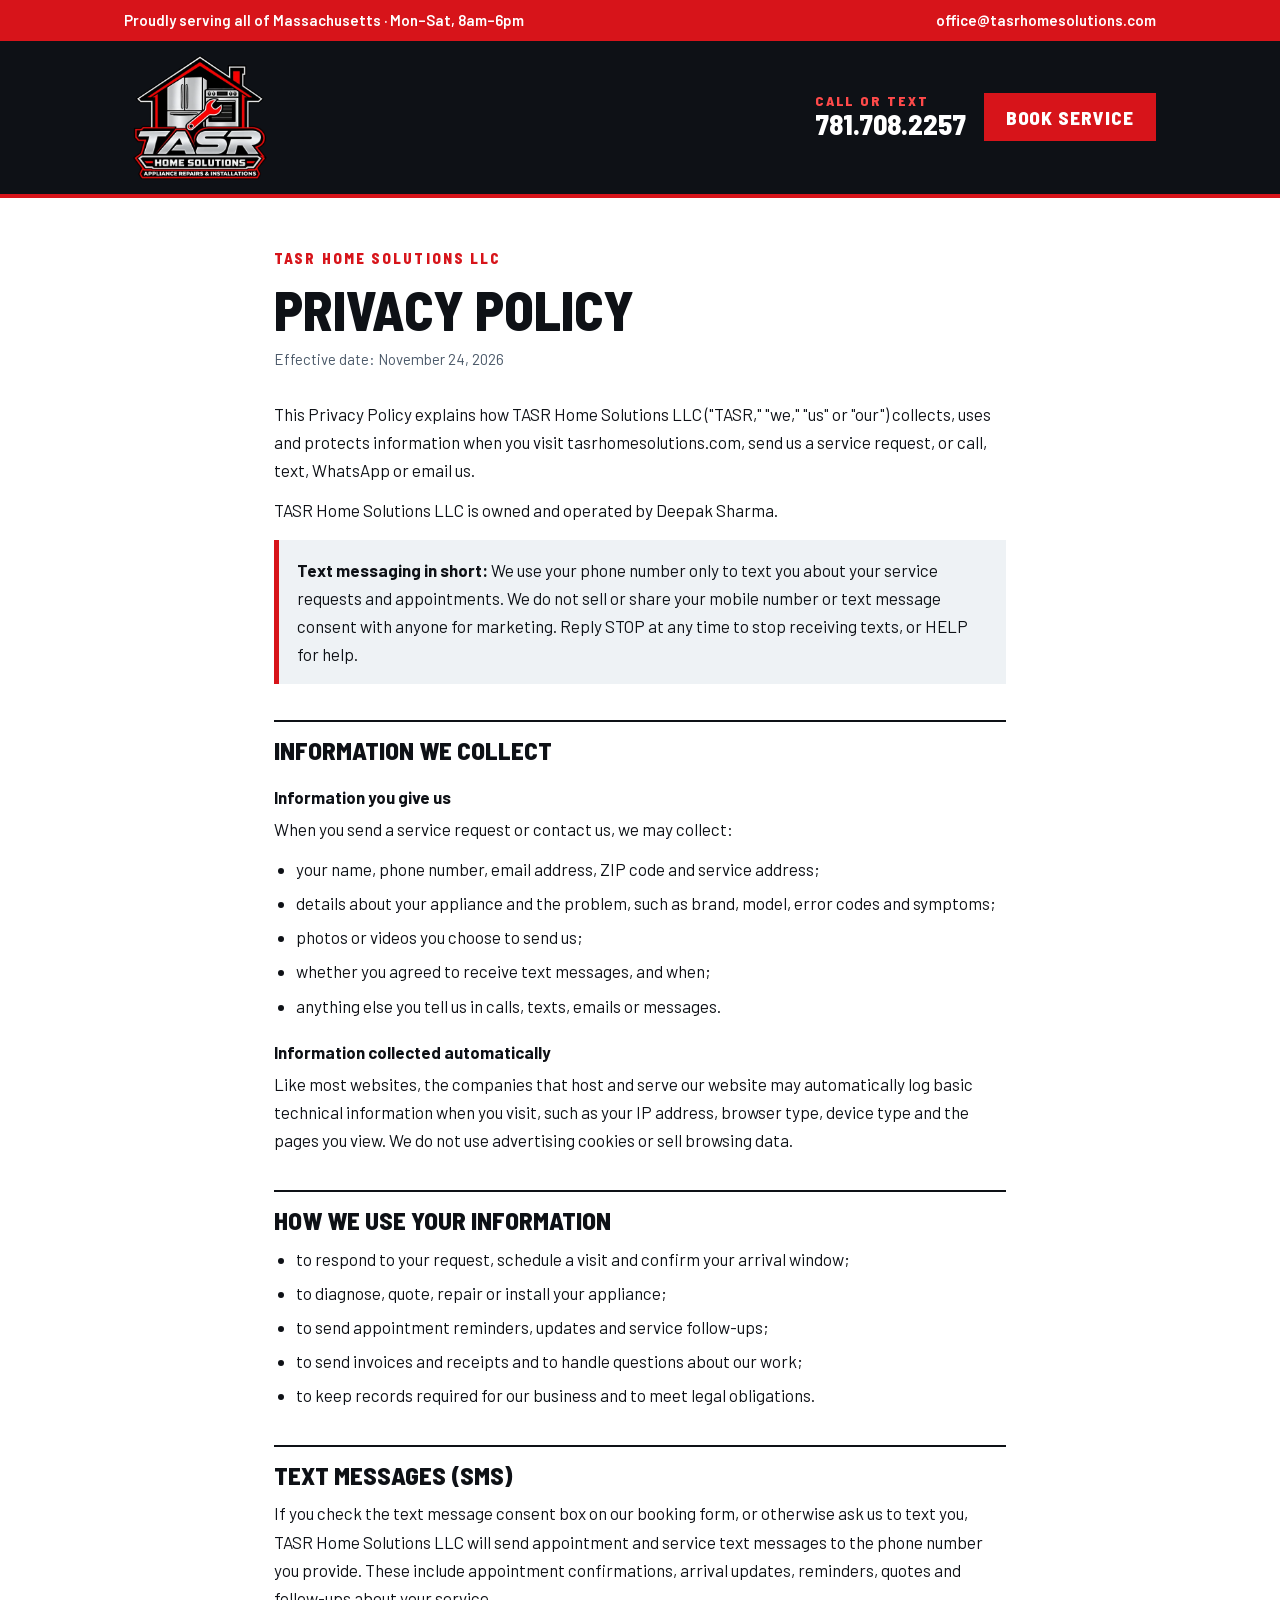
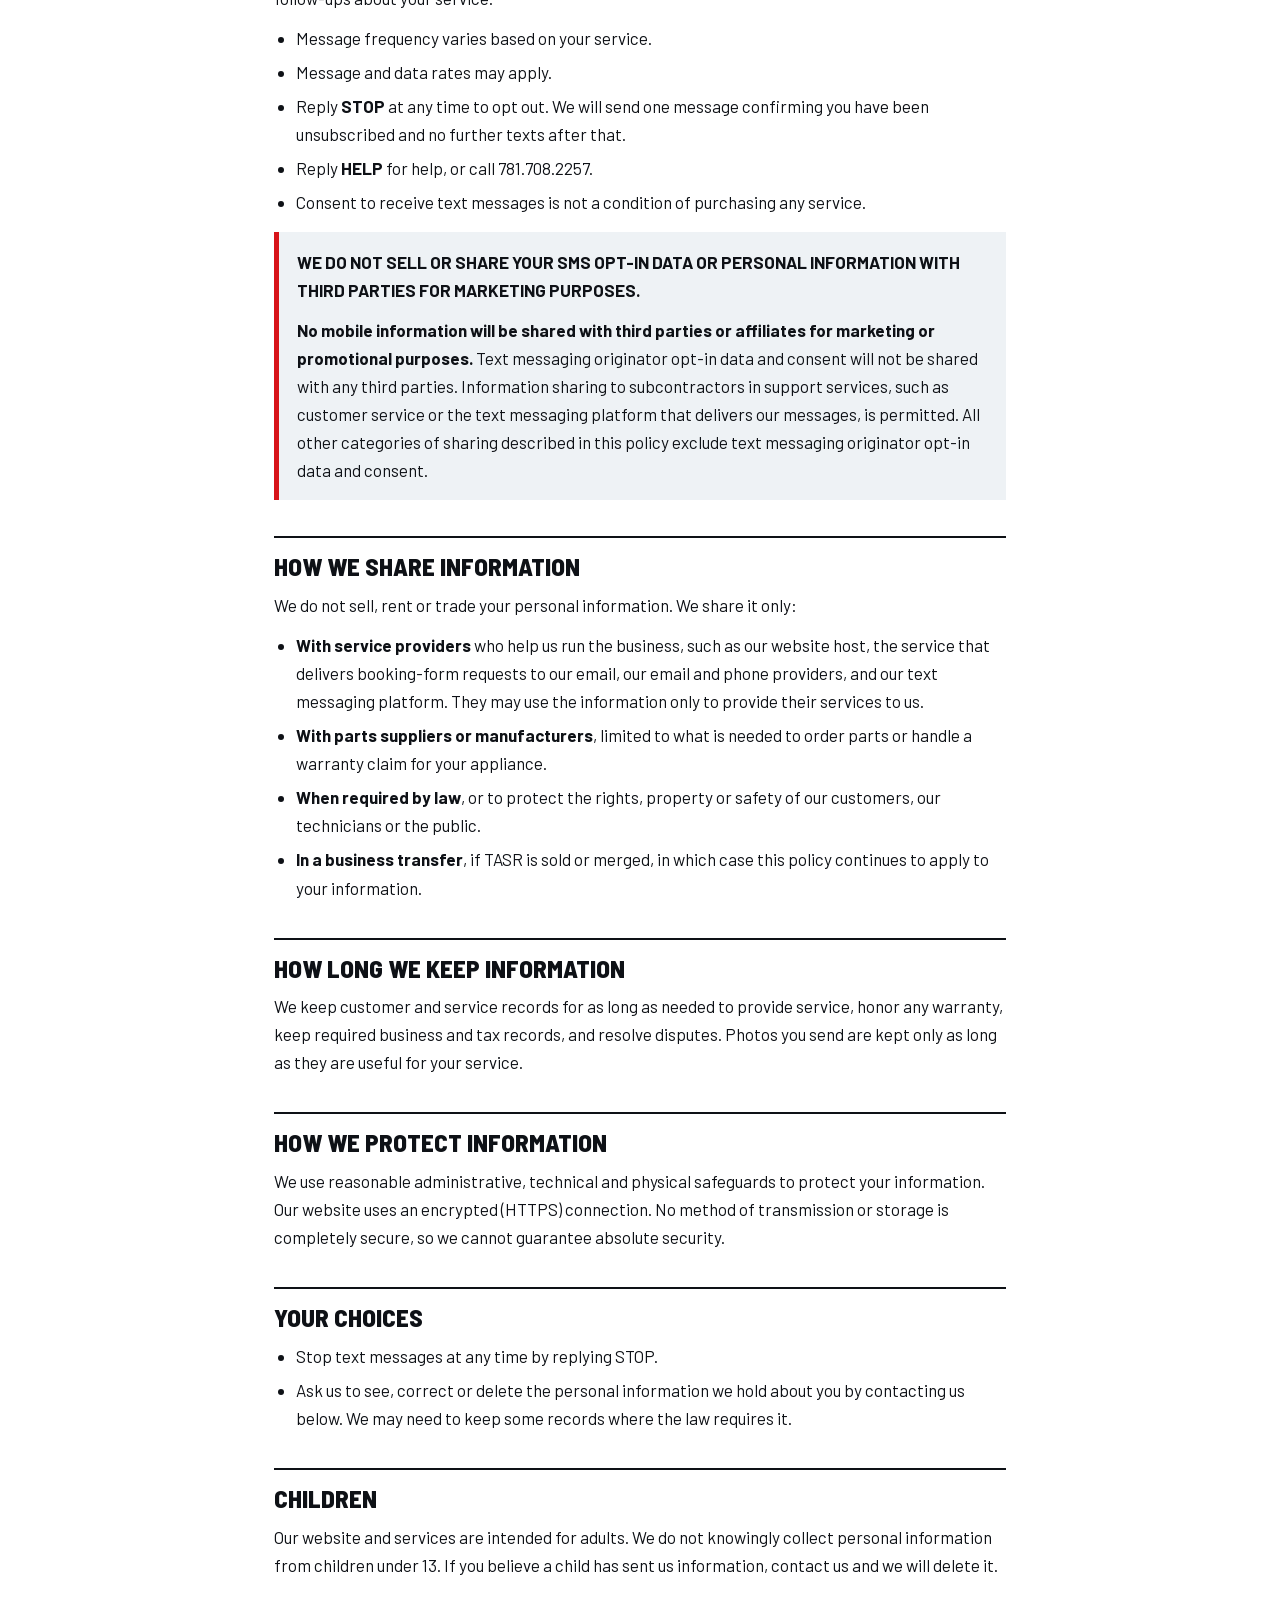
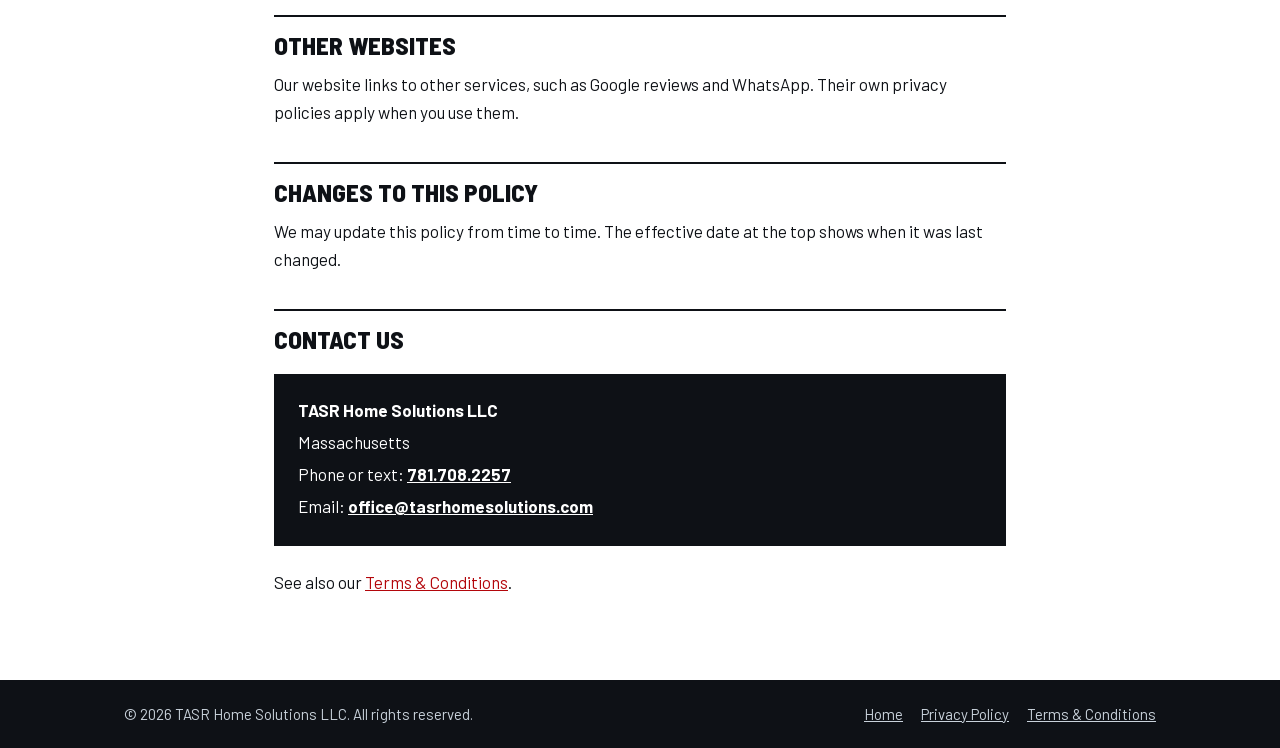
<file: privacy-policy.html>
<!DOCTYPE html>
<html lang="en">
<head>
<meta charset="utf-8">
<meta name="viewport" content="width=device-width, initial-scale=1">
<title>Privacy Policy | TASR Home Solutions</title>
<meta name="description" content="How TASR Home Solutions LLC collects, uses and protects your information, including text message (SMS) communications.">
<link rel="canonical" href="https://tasrhomesolutions.com/privacy-policy.html">
<link rel="icon" type="image/png" sizes="32x32" href="assets/icon-32.png">
<link rel="apple-touch-icon" href="assets/apple-touch-icon.png">
<link rel="stylesheet" href="assets/policy.css">
</head>
<body>
<div class="topbar"><div class="in"><span>Proudly serving all of Massachusetts · Mon–Sat, 8am–6pm</span><a href="mailto:office@tasrhomesolutions.com">office@tasrhomesolutions.com</a></div></div>
<header><div class="in">
  <a href="./" aria-label="TASR Home Solutions home"><img src="assets/logo.webp" alt="TASR Home Solutions, Appliance Repairs &amp; Installations" width="150" height="126"></a>
  <div class="call">
    <span><span class="lbl">Call or text</span><a class="num" href="tel:+17817082257">781.708.2257</a></span>
    <a class="btn" href="./#contact">Book service</a>
  </div>
</div></header>

<main>
  <p class="kicker">TASR Home Solutions LLC</p>
  <h1>Privacy Policy</h1>
  <p class="updated">Effective date: November 24, 2026</p>

  <p>This Privacy Policy explains how TASR Home Solutions LLC ("TASR," "we," "us" or "our") collects, uses and protects information when you visit tasrhomesolutions.com, send us a service request, or call, text, WhatsApp or email us.</p>
  <p>TASR Home Solutions LLC is owned and operated by Deepak Sharma.</p>

  <div class="box">
    <p><strong>Text messaging in short:</strong> We use your phone number only to text you about your service requests and appointments. We do not sell or share your mobile number or text message consent with anyone for marketing. Reply STOP at any time to stop receiving texts, or HELP for help.</p>
  </div>

  <h2>Information we collect</h2>
  <h3>Information you give us</h3>
  <p>When you send a service request or contact us, we may collect:</p>
  <ul>
    <li>your name, phone number, email address, ZIP code and service address;</li>
    <li>details about your appliance and the problem, such as brand, model, error codes and symptoms;</li>
    <li>photos or videos you choose to send us;</li>
    <li>whether you agreed to receive text messages, and when;</li>
    <li>anything else you tell us in calls, texts, emails or messages.</li>
  </ul>
  <h3>Information collected automatically</h3>
  <p>Like most websites, the companies that host and serve our website may automatically log basic technical information when you visit, such as your IP address, browser type, device type and the pages you view. We do not use advertising cookies or sell browsing data.</p>

  <h2>How we use your information</h2>
  <ul>
    <li>to respond to your request, schedule a visit and confirm your arrival window;</li>
    <li>to diagnose, quote, repair or install your appliance;</li>
    <li>to send appointment reminders, updates and service follow-ups;</li>
    <li>to send invoices and receipts and to handle questions about our work;</li>
    <li>to keep records required for our business and to meet legal obligations.</li>
  </ul>

  <h2>Text messages (SMS)</h2>
  <p>If you check the text message consent box on our booking form, or otherwise ask us to text you, TASR Home Solutions LLC will send appointment and service text messages to the phone number you provide. These include appointment confirmations, arrival updates, reminders, quotes and follow-ups about your service.</p>
  <ul>
    <li>Message frequency varies based on your service.</li>
    <li>Message and data rates may apply.</li>
    <li>Reply <strong>STOP</strong> at any time to opt out. We will send one message confirming you have been unsubscribed and no further texts after that.</li>
    <li>Reply <strong>HELP</strong> for help, or call 781.708.2257.</li>
    <li>Consent to receive text messages is not a condition of purchasing any service.</li>
  </ul>
  <div class="box">
    <p><strong>WE DO NOT SELL OR SHARE YOUR SMS OPT-IN DATA OR PERSONAL INFORMATION WITH THIRD PARTIES FOR MARKETING PURPOSES.</strong></p>
    <p><strong>No mobile information will be shared with third parties or affiliates for marketing or promotional purposes.</strong> Text messaging originator opt-in data and consent will not be shared with any third parties. Information sharing to subcontractors in support services, such as customer service or the text messaging platform that delivers our messages, is permitted. All other categories of sharing described in this policy exclude text messaging originator opt-in data and consent.</p>
  </div>

  <h2>How we share information</h2>
  <p>We do not sell, rent or trade your personal information. We share it only:</p>
  <ul>
    <li><strong>With service providers</strong> who help us run the business, such as our website host, the service that delivers booking-form requests to our email, our email and phone providers, and our text messaging platform. They may use the information only to provide their services to us.</li>
    <li><strong>With parts suppliers or manufacturers</strong>, limited to what is needed to order parts or handle a warranty claim for your appliance.</li>
    <li><strong>When required by law</strong>, or to protect the rights, property or safety of our customers, our technicians or the public.</li>
    <li><strong>In a business transfer</strong>, if TASR is sold or merged, in which case this policy continues to apply to your information.</li>
  </ul>

  <h2>How long we keep information</h2>
  <p>We keep customer and service records for as long as needed to provide service, honor any warranty, keep required business and tax records, and resolve disputes. Photos you send are kept only as long as they are useful for your service.</p>

  <h2>How we protect information</h2>
  <p>We use reasonable administrative, technical and physical safeguards to protect your information. Our website uses an encrypted (HTTPS) connection. No method of transmission or storage is completely secure, so we cannot guarantee absolute security.</p>

  <h2>Your choices</h2>
  <ul>
    <li>Stop text messages at any time by replying STOP.</li>
    <li>Ask us to see, correct or delete the personal information we hold about you by contacting us below. We may need to keep some records where the law requires it.</li>
  </ul>

  <h2>Children</h2>
  <p>Our website and services are intended for adults. We do not knowingly collect personal information from children under 13. If you believe a child has sent us information, contact us and we will delete it.</p>

  <h2>Other websites</h2>
  <p>Our website links to other services, such as Google reviews and WhatsApp. Their own privacy policies apply when you use them.</p>

  <h2>Changes to this policy</h2>
  <p>We may update this policy from time to time. The effective date at the top shows when it was last changed.</p>

  <h2>Contact us</h2>
  <div class="contact">
    <p><strong>TASR Home Solutions LLC</strong></p>
    <p>Massachusetts</p>
    <p>Phone or text: <a href="tel:+17817082257">781.708.2257</a></p>
    <p>Email: <a href="mailto:office@tasrhomesolutions.com">office@tasrhomesolutions.com</a></p>
  </div>
  <p style="margin-top:22px">See also our <a href="terms.html">Terms &amp; Conditions</a>.</p>
</main>

<footer><div class="in">
  <span>© 2026 TASR Home Solutions LLC. All rights reserved.</span>
  <nav aria-label="Legal"><a href="./">Home</a><a href="privacy-policy.html">Privacy Policy</a><a href="terms.html">Terms &amp; Conditions</a></nav>
</div></footer>
</body>
</html>
</file>
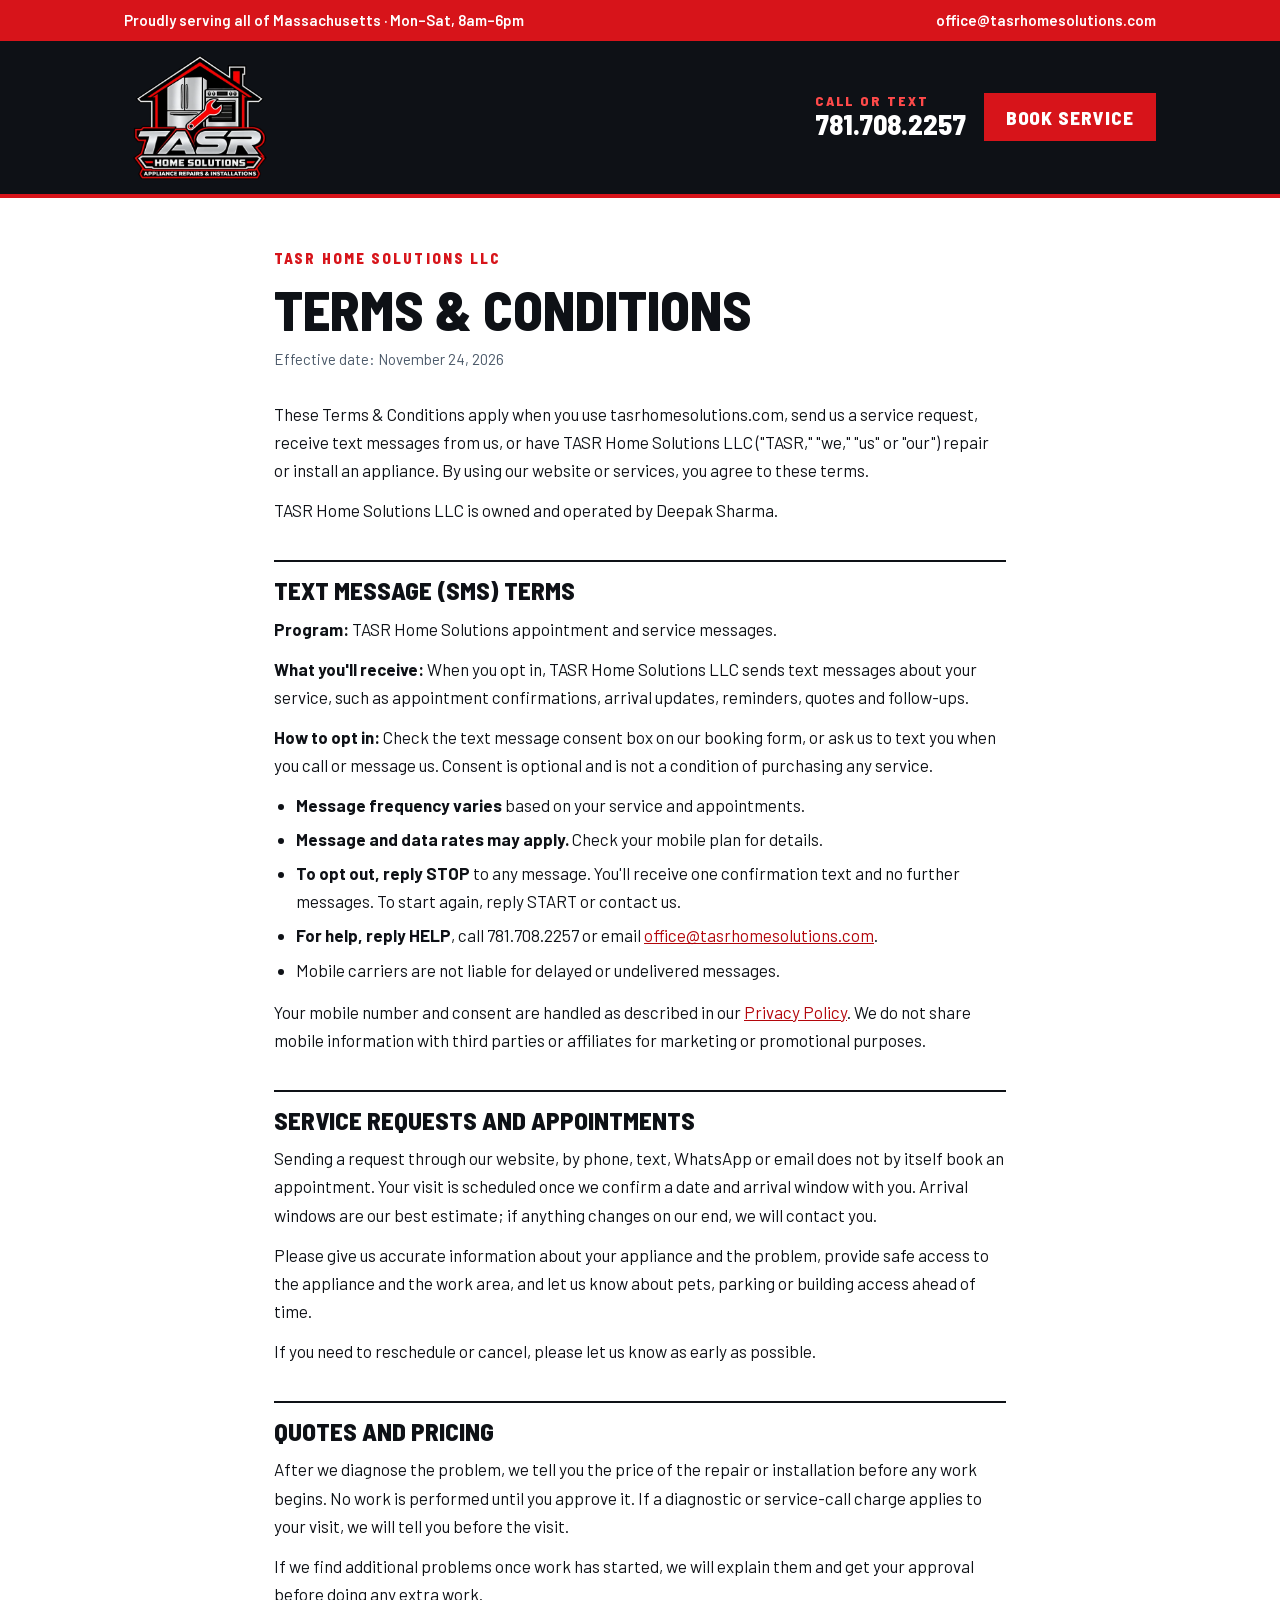
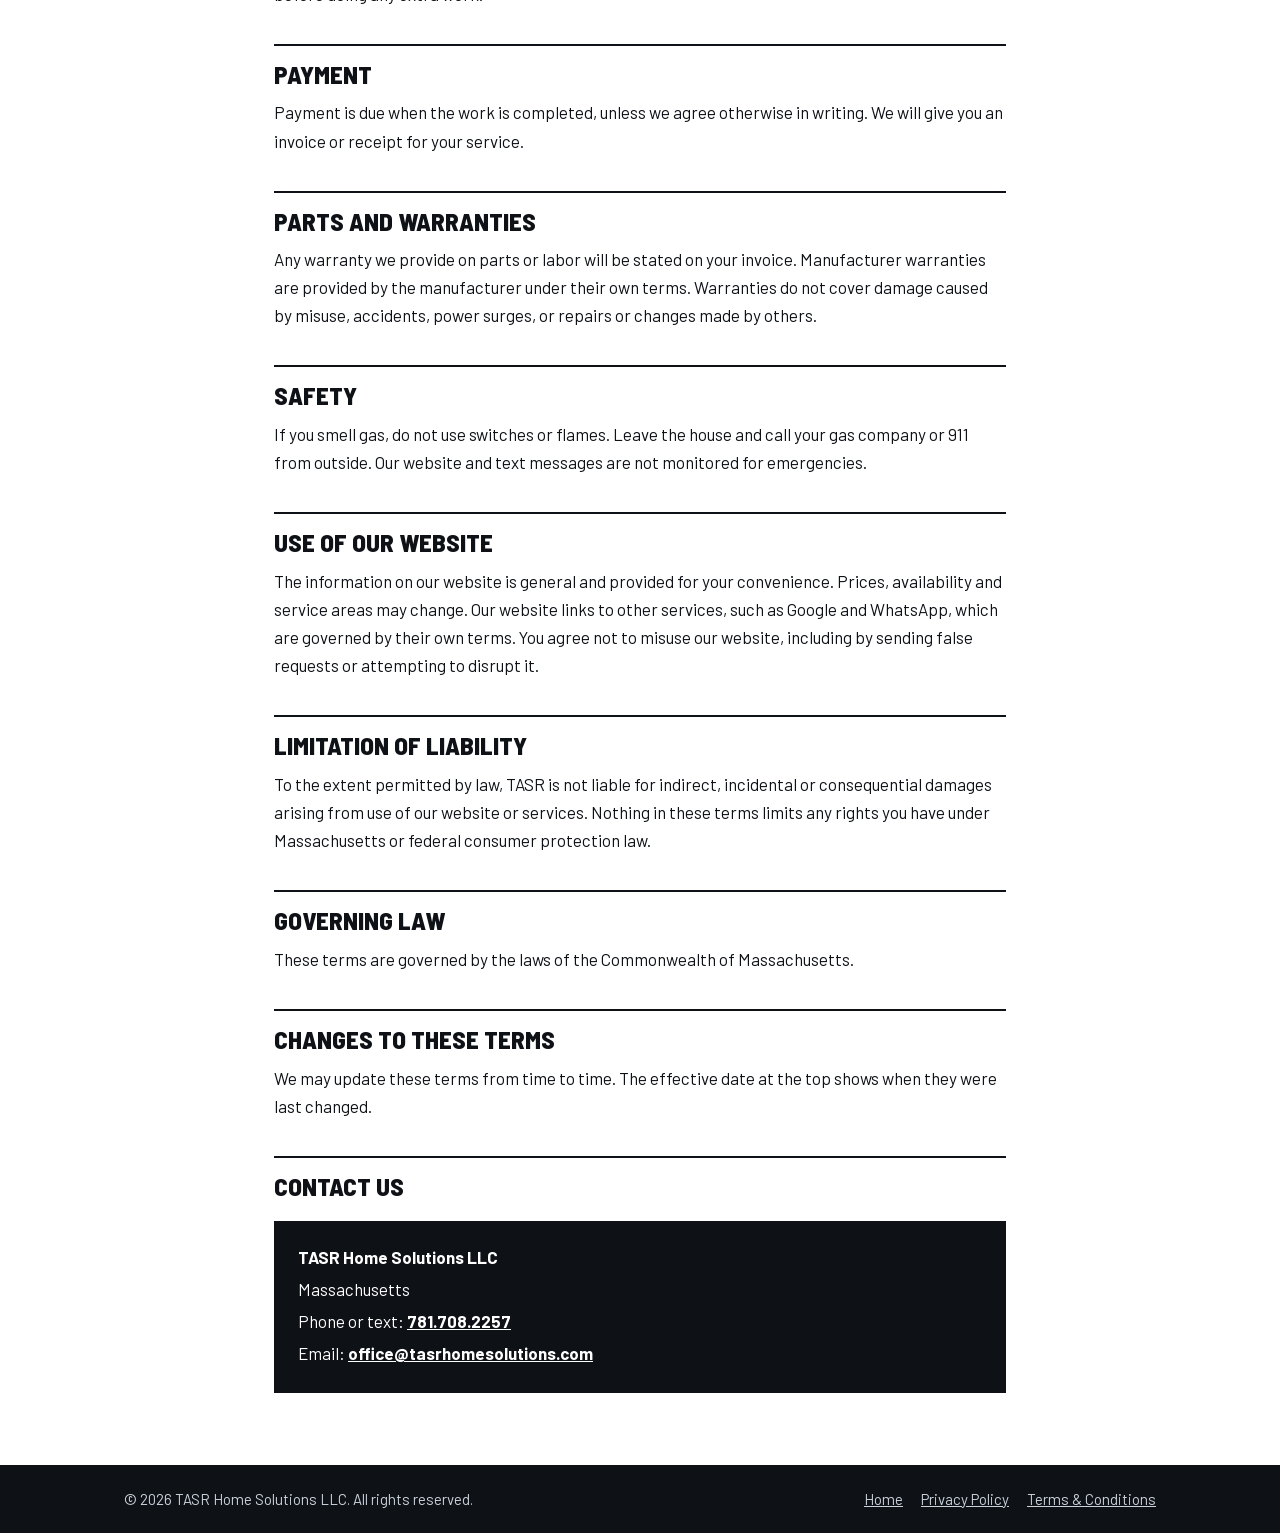
<file: terms.html>
<!DOCTYPE html>
<html lang="en">
<head>
<meta charset="utf-8">
<meta name="viewport" content="width=device-width, initial-scale=1">
<title>Terms &amp; Conditions | TASR Home Solutions</title>
<meta name="description" content="Terms and conditions for TASR Home Solutions LLC appliance repair and installation services, website use and text message (SMS) program.">
<link rel="canonical" href="https://tasrhomesolutions.com/terms.html">
<link rel="icon" type="image/png" sizes="32x32" href="assets/icon-32.png">
<link rel="apple-touch-icon" href="assets/apple-touch-icon.png">
<link rel="stylesheet" href="assets/policy.css">
</head>
<body>
<div class="topbar"><div class="in"><span>Proudly serving all of Massachusetts · Mon–Sat, 8am–6pm</span><a href="mailto:office@tasrhomesolutions.com">office@tasrhomesolutions.com</a></div></div>
<header><div class="in">
  <a href="./" aria-label="TASR Home Solutions home"><img src="assets/logo.webp" alt="TASR Home Solutions, Appliance Repairs &amp; Installations" width="150" height="126"></a>
  <div class="call">
    <span><span class="lbl">Call or text</span><a class="num" href="tel:+17817082257">781.708.2257</a></span>
    <a class="btn" href="./#contact">Book service</a>
  </div>
</div></header>

<main>
  <p class="kicker">TASR Home Solutions LLC</p>
  <h1>Terms &amp; Conditions</h1>
  <p class="updated">Effective date: November 24, 2026</p>

  <p>These Terms &amp; Conditions apply when you use tasrhomesolutions.com, send us a service request, receive text messages from us, or have TASR Home Solutions LLC ("TASR," "we," "us" or "our") repair or install an appliance. By using our website or services, you agree to these terms.</p>
  <p>TASR Home Solutions LLC is owned and operated by Deepak Sharma.</p>

  <h2>Text message (SMS) terms</h2>
  <p><strong>Program:</strong> TASR Home Solutions appointment and service messages.</p>
  <p><strong>What you'll receive:</strong> When you opt in, TASR Home Solutions LLC sends text messages about your service, such as appointment confirmations, arrival updates, reminders, quotes and follow-ups.</p>
  <p><strong>How to opt in:</strong> Check the text message consent box on our booking form, or ask us to text you when you call or message us. Consent is optional and is not a condition of purchasing any service.</p>
  <ul>
    <li><strong>Message frequency varies</strong> based on your service and appointments.</li>
    <li><strong>Message and data rates may apply.</strong> Check your mobile plan for details.</li>
    <li><strong>To opt out, reply STOP</strong> to any message. You'll receive one confirmation text and no further messages. To start again, reply START or contact us.</li>
    <li><strong>For help, reply HELP</strong>, call 781.708.2257 or email <a href="mailto:office@tasrhomesolutions.com">office@tasrhomesolutions.com</a>.</li>
    <li>Mobile carriers are not liable for delayed or undelivered messages.</li>
  </ul>
  <p>Your mobile number and consent are handled as described in our <a href="privacy-policy.html">Privacy Policy</a>. We do not share mobile information with third parties or affiliates for marketing or promotional purposes.</p>

  <h2>Service requests and appointments</h2>
  <p>Sending a request through our website, by phone, text, WhatsApp or email does not by itself book an appointment. Your visit is scheduled once we confirm a date and arrival window with you. Arrival windows are our best estimate; if anything changes on our end, we will contact you.</p>
  <p>Please give us accurate information about your appliance and the problem, provide safe access to the appliance and the work area, and let us know about pets, parking or building access ahead of time.</p>
  <p>If you need to reschedule or cancel, please let us know as early as possible.</p>

  <h2>Quotes and pricing</h2>
  <p>After we diagnose the problem, we tell you the price of the repair or installation before any work begins. No work is performed until you approve it. If a diagnostic or service-call charge applies to your visit, we will tell you before the visit.</p>
  <p>If we find additional problems once work has started, we will explain them and get your approval before doing any extra work.</p>

  <h2>Payment</h2>
  <p>Payment is due when the work is completed, unless we agree otherwise in writing. We will give you an invoice or receipt for your service.</p>

  <h2>Parts and warranties</h2>
  <p>Any warranty we provide on parts or labor will be stated on your invoice. Manufacturer warranties are provided by the manufacturer under their own terms. Warranties do not cover damage caused by misuse, accidents, power surges, or repairs or changes made by others.</p>

  <h2>Safety</h2>
  <p>If you smell gas, do not use switches or flames. Leave the house and call your gas company or 911 from outside. Our website and text messages are not monitored for emergencies.</p>

  <h2>Use of our website</h2>
  <p>The information on our website is general and provided for your convenience. Prices, availability and service areas may change. Our website links to other services, such as Google and WhatsApp, which are governed by their own terms. You agree not to misuse our website, including by sending false requests or attempting to disrupt it.</p>

  <h2>Limitation of liability</h2>
  <p>To the extent permitted by law, TASR is not liable for indirect, incidental or consequential damages arising from use of our website or services. Nothing in these terms limits any rights you have under Massachusetts or federal consumer protection law.</p>

  <h2>Governing law</h2>
  <p>These terms are governed by the laws of the Commonwealth of Massachusetts.</p>

  <h2>Changes to these terms</h2>
  <p>We may update these terms from time to time. The effective date at the top shows when they were last changed.</p>

  <h2>Contact us</h2>
  <div class="contact">
    <p><strong>TASR Home Solutions LLC</strong></p>
    <p>Massachusetts</p>
    <p>Phone or text: <a href="tel:+17817082257">781.708.2257</a></p>
    <p>Email: <a href="mailto:office@tasrhomesolutions.com">office@tasrhomesolutions.com</a></p>
  </div>
</main>

<footer><div class="in">
  <span>© 2026 TASR Home Solutions LLC. All rights reserved.</span>
  <nav aria-label="Legal"><a href="./">Home</a><a href="privacy-policy.html">Privacy Policy</a><a href="terms.html">Terms &amp; Conditions</a></nav>
</div></footer>
</body>
</html>
</file>
<file: assets/policy.css>
@font-face{font-family:'Barlow';font-style:normal;font-weight:400;font-display:swap;src:url(fonts/Barlow-400.woff2) format('woff2')}
@font-face{font-family:'Barlow';font-style:normal;font-weight:500;font-display:swap;src:url(fonts/Barlow-500.woff2) format('woff2')}
@font-face{font-family:'Barlow';font-style:normal;font-weight:600;font-display:swap;src:url(fonts/Barlow-600.woff2) format('woff2')}
@font-face{font-family:'Barlow Semi Condensed';font-style:normal;font-weight:800;font-display:swap;src:url(fonts/BarlowSemiCondensed-800.woff2) format('woff2')}
@font-face{font-family:'Barlow';font-style:normal;font-weight:700;font-display:swap;src:url(fonts/Barlow-700.woff2) format('woff2')}
*{box-sizing:border-box;margin:0;padding:0}
body{font-family:'Barlow',system-ui,-apple-system,'Segoe UI',sans-serif;font-size:17px;line-height:1.65;color:#0E1116;background:#FFFFFF;-webkit-font-smoothing:antialiased}
a{color:#B3060B}
.topbar{background:#D7141A;color:#FFFFFF;font-size:15px;font-weight:600}
.topbar .in{max-width:1080px;margin:0 auto;padding:8px 24px;display:flex;flex-wrap:wrap;justify-content:space-between;gap:4px 20px}
.topbar a{color:#FFFFFF;text-decoration:none}
header{background:#0E1116;border-bottom:4px solid #D7141A}
header .in{max-width:1080px;margin:0 auto;padding:14px 24px;display:flex;flex-wrap:wrap;align-items:center;justify-content:space-between;gap:14px 28px}
header img{display:block;width:150px;height:auto}
.call{display:flex;align-items:center;gap:18px;flex-wrap:wrap}
.call .lbl{display:block;color:#FF4A4A;font-family:'Barlow Semi Condensed','Arial Narrow',sans-serif;font-weight:800;font-size:14px;letter-spacing:.14em;text-transform:uppercase;line-height:1.1}
.call .num{color:#FFFFFF;text-decoration:none;font-family:'Barlow Semi Condensed','Arial Narrow',sans-serif;font-weight:800;font-size:28px;line-height:1.1}
.btn{display:inline-flex;align-items:center;min-height:48px;padding:0 22px;background:#D7141A;color:#FFFFFF;text-decoration:none;font-family:'Barlow Semi Condensed','Arial Narrow',sans-serif;font-weight:800;font-size:19px;letter-spacing:.05em;text-transform:uppercase}
.btn:hover{background:#B3060B}
main{max-width:780px;margin:0 auto;padding:48px 24px 72px}
.kicker{color:#D7141A;font-family:'Barlow Semi Condensed','Arial Narrow',sans-serif;font-weight:800;letter-spacing:.14em;text-transform:uppercase;font-size:15px}
h1{font-family:'Barlow Semi Condensed','Arial Narrow',sans-serif;font-weight:800;text-transform:uppercase;font-size:clamp(2.3rem,6vw,3.4rem);line-height:1;margin:6px 0 10px}
.updated{color:#4A5868;font-size:15px;margin-bottom:28px}
h2{font-family:'Barlow Semi Condensed','Arial Narrow',sans-serif;font-weight:800;text-transform:uppercase;font-size:25px;line-height:1.15;margin:36px 0 10px;padding-top:14px;border-top:2px solid #0E1116}
h3{font-size:17px;font-weight:700;margin:18px 0 4px}
p{margin:0 0 12px}
ul{margin:0 0 14px 22px}
li{margin:0 0 6px}
.box{background:#EEF2F5;border-left:5px solid #D7141A;padding:16px 18px;margin:16px 0}
.box p:last-child{margin:0}
.contact{background:#0E1116;color:#FFFFFF;padding:22px 24px;margin-top:20px}
.contact a{color:#FFFFFF;font-weight:700}
.contact p{margin:0 0 4px}
footer{background:#0E1116;color:#C9D2DB;font-size:15px}
footer .in{max-width:1080px;margin:0 auto;padding:22px 24px;display:flex;flex-wrap:wrap;justify-content:space-between;gap:8px 20px}
footer a{color:#C9D2DB}
footer nav{display:flex;flex-wrap:wrap;gap:6px 18px}
@media (max-width:640px){header img{width:118px}.call .num{font-size:24px}.btn{display:none}main{padding-top:34px}}
</file>
